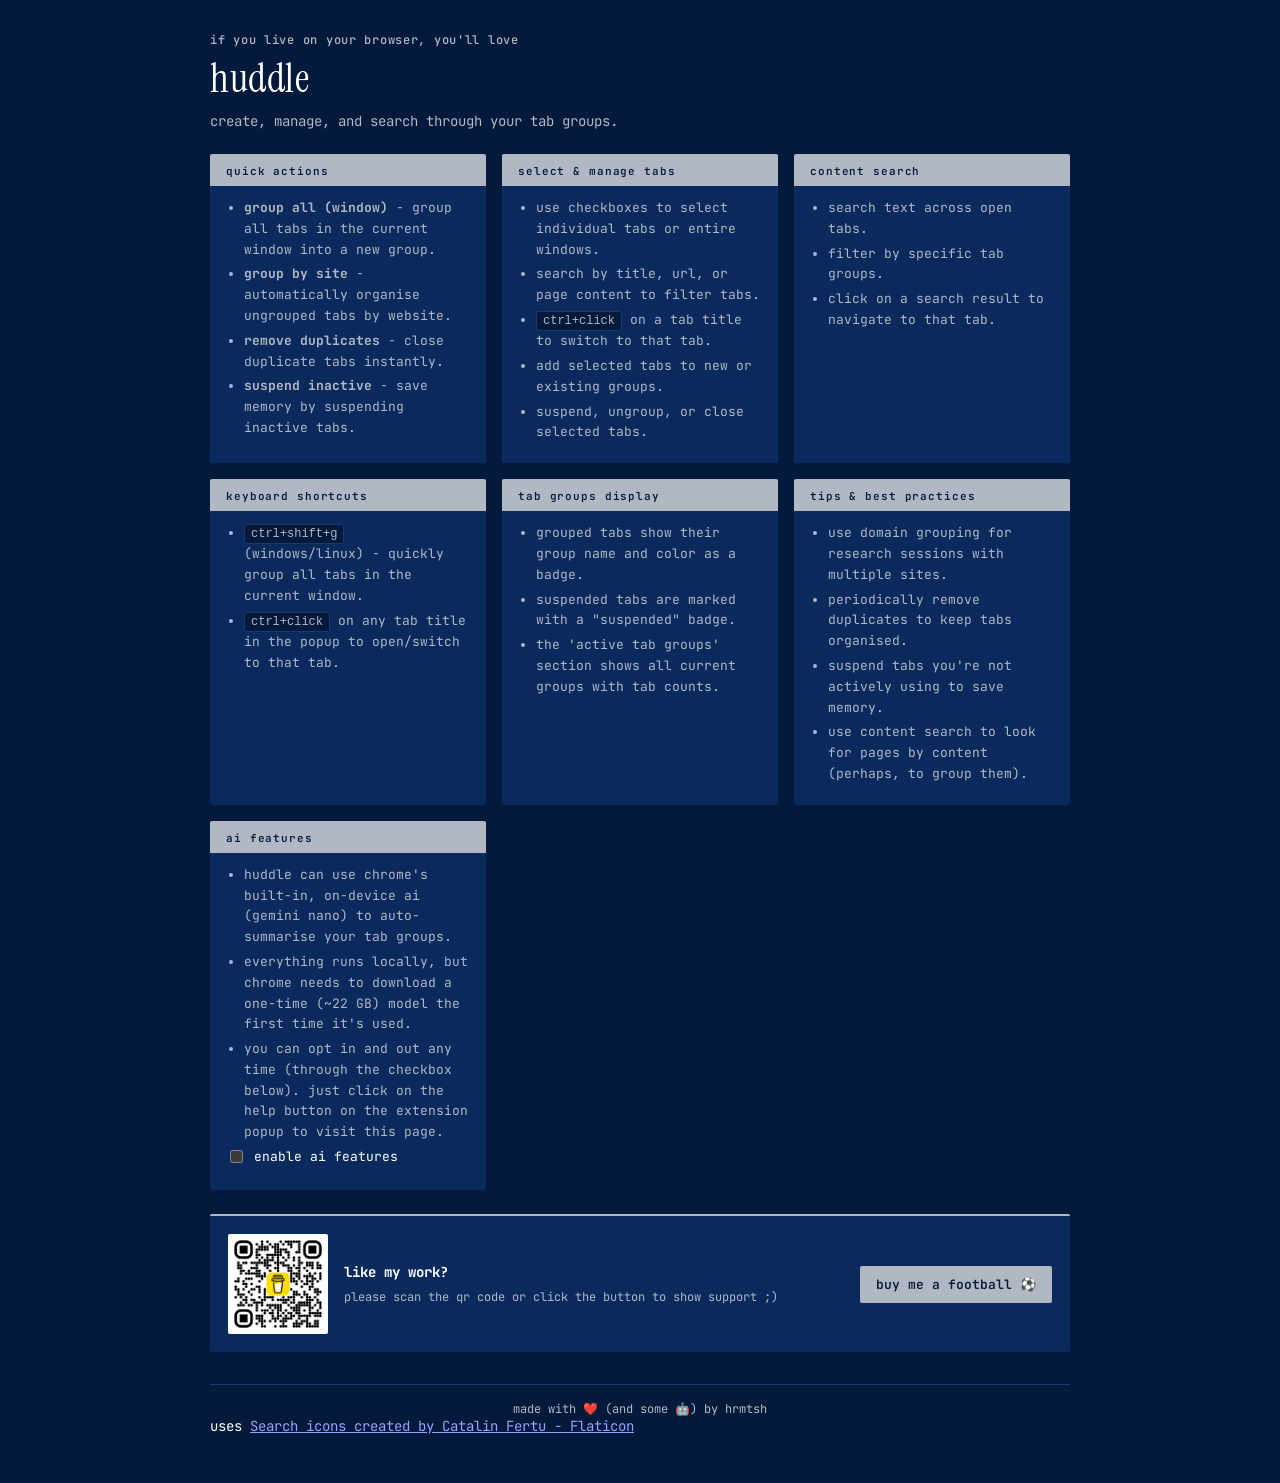
<file: welcome.html>
<!doctype html>
<html lang="en">
  <head>
    <meta charset="utf-8" />
    <meta name="viewport" content="width=device-width, initial-scale=1" />
    <title>huddle</title>
    <link rel="preconnect" href="https://fonts.googleapis.com">
    <link rel="preconnect" href="https://fonts.gstatic.com" crossorigin>
    <link href="https://fonts.googleapis.com/css2?family=Instrument+Serif&family=JetBrains+Mono:wght@400;500;600&display=swap" rel="stylesheet">
    <style>
      :root {
        color-scheme: dark;
        --bg: #041a3d;
        --card: #0a2a5e;
        --text: #ffffff;
        --muted: #b1b8c4;
        --accent: #b1b8c4;
        --accent-dark: #8a919d;
        --border: #1a3a6d;
      }
      * {
        box-sizing: border-box;
      }
      input, button, select, textarea {
        font-family: inherit;
      }
      body {
        margin: 0;
        font-family: 'JetBrains Mono', ui-monospace, monospace;
        font-size: 14px;
        background: #041a3d;
        color: var(--text);
      }
      main {
        max-width: 900px;
        margin: 0 auto;
        padding: 32px 20px 48px;
      }
      header {
        margin-bottom: 24px;
      }
      header h2 {
        margin: 0 0 4px;
        font-size: 12px;
        font-weight: 500;
        letter-spacing: 0.06em;
        color: var(--muted);
      }
      h1 {
        margin: 0 0 8px;
        font-family: 'Instrument Serif', Georgia, serif;
        font-weight: 400;
        font-size: 40px;
        letter-spacing: 0.5px;
        color: #ffffff;
      }
      p {
        margin: 0 0 16px;
        color: var(--muted);
      }
      .grid {
        display: grid;
        gap: 16px;
        grid-template-columns: repeat(auto-fit, minmax(260px, 1fr));
      }
      .card {
        background: var(--card);
        border-radius: 2px;
        border-top: 2px solid var(--accent);
        padding: 0 16px 16px;
      }
      .card h2 {
        margin: 0 -16px 12px;
        padding: 8px 16px;
        background: var(--accent);
        color: var(--bg);
        font-size: 11px;
        font-weight: 600;
        letter-spacing: 0.08em;
      }
      .card h3 {
        margin: 12px 0 8px;
        font-size: 14px;
        color: var(--text);
      }
      .card ol,
      .card ul {
        margin: 0;
        padding-left: 18px;
        color: var(--muted);
        line-height: 1.6;
        font-size: 13px;
      }
      .card li {
        margin-bottom: 4px;
      }
      .card code {
        background: #041a3d;
        border: 1px solid var(--border);
        padding: 2px 6px;
        border-radius: 2px;
        font-size: 12px;
        color: var(--accent);
      }
      .cta {
        margin-top: 24px;
        padding: 18px;
        border-radius: 2px;
        background: #0a2a5e;
        border-top: 2px solid var(--accent);
        display: flex;
        flex-wrap: wrap;
        align-items: center;
        justify-content: space-between;
        gap: 12px;
      }
      .cta a {
        display: inline-block;
        background: #b1b8c4;
        color: #041a3d;
        text-decoration: none;
        padding: 10px 16px;
        border-radius: 2px;
        font-weight: 600;
        font-size: 13px;
      }
      .cta a:hover {
        background: #8a919d;
      }
      .hint {
        font-size: 12px;
        color: var(--muted);
        margin-top: 8px;
      }
      .qr-section {
        display: flex;
        align-items: center;
        gap: 16px;
      }
      .qr-code {
        width: 100px;
        height: 100px;
        background: white;
        border-radius: 2px;
        padding: 6px;
        flex-shrink: 0;
      }
      .qr-code img {
        width: 100%;
        height: 100%;
      }
      .feature-section {
        margin-top: 24px;
      }
      .feature-section h2 {
        font-family: 'Instrument Serif', serif;
        font-style: italic;
        font-weight: 400;
        font-size: 26px;
        margin-bottom: 16px;
        color: #ffffff;
        border-bottom: 1px solid var(--border);
        padding-bottom: 8px;
        background: none;
      }
      @media (max-width: 600px) {
        h1 {
          font-size: 32px;
        }
        .qr-section {
          flex-direction: column;
          text-align: center;
        }
      }
      .footer {
        margin-top: 32px;
        padding-top: 16px;
        border-top: 1px solid var(--border);
        text-align: center;
        font-size: 12px;
        color: var(--muted);
      }
      .footer a {
        color: var(--accent);
        text-decoration: none;
      }
      .footer a:hover {
        text-decoration: underline;
      }
    </style>
  </head>
  <body>
    <main>
      <header>
        <h2>if you live on your browser, you'll love</h2>
        <h1>huddle</h1>
        <p>create, manage, and search through your tab groups.</p>
      </header>

      <section class="grid">
        <div class="card">
          <h2>quick actions</h2>
          <ul>
            <li><strong>group all (window)</strong> - group all tabs in the current window into a new group.</li>
            <li><strong>group by site</strong> - automatically organise ungrouped tabs by website.</li>
            <li><strong>remove duplicates</strong> - close duplicate tabs instantly.</li>
            <li><strong>suspend inactive</strong> - save memory by suspending inactive tabs.</li>
          </ul>
        </div>

        <div class="card">
          <h2>select & manage tabs</h2>
          <ul>
            <li>use checkboxes to select individual tabs or entire windows.</li>
            <li>search by title, url, or page content to filter tabs.</li>
            <li><code>ctrl+click</code> on a tab title to switch to that tab.</li>
            <li>add selected tabs to new or existing groups.</li>
            <li>suspend, ungroup, or close selected tabs.</li>
          </ul>
        </div>

        <div class="card">
          <h2>content search</h2>
          <ul>
            <li>search text across open tabs.</li>
            <li>filter by specific tab groups.</li>
            <li>click on a search result to navigate to that tab.</li>
          </ul>
        </div>

        <div class="card">
          <h2>keyboard shortcuts</h2>
          <ul>
            <li><code>ctrl+shift+g</code> (windows/linux) - quickly group all tabs in the current window.</li>
          </ul>
          <ul>
            <li><code>ctrl+click</code> on any tab title in the popup to open/switch to that tab.</li>
          </ul>
        </div>

        <div class="card">
          <h2>tab groups display</h2>
          <ul>
            <li>grouped tabs show their group name and color as a badge.</li>
            <li>suspended tabs are marked with a "suspended" badge.</li>
            <li>the 'active tab groups' section shows all current groups with tab counts.</li>
          </ul>
        </div>

        <div class="card">
          <h2>tips & best practices</h2>
          <ul>
            <li>use domain grouping for research sessions with multiple sites.</li>
            <li>periodically remove duplicates to keep tabs organised.</li>
            <li>suspend tabs you're not actively using to save memory.</li>
            <li>use content search to look for pages by content (perhaps, to group them).</li>
          </ul>
        </div>

        <div class="card">
          <h2>ai features</h2>
          <ul>
            <li>huddle can use chrome's built-in, on-device ai (gemini nano) to auto-summarise your tab groups.</li>
            <li>everything runs locally, but chrome needs to download a one-time (~22 GB) model the first time it's used.</li>
            <li>you can opt in and out any time (through the checkbox below). just click on the help button on the extension popup to visit this page.</li>
          </ul>
          <label style="display:flex; align-items:center; gap:8px; cursor:pointer; font-size:13px;">
            <input type="checkbox" id="aiFeaturesToggle">
            enable ai features
          </label>
          <div id="aiDownloadStatus" class="hint"></div>
        </div>
      </section>

      <section class="cta">
        <div class="qr-section">
          <div class="qr-code">
            <img src="other-assets/bmac-qr-code.png" alt="Buy Me a Coffee QR Code">
          </div>
          <div>
            <strong>like my work?</strong>
            <div class="hint">please scan the qr code or click the button to show support ;)</div>
          </div>
        </div>
        <a
          href="https://www.buymeacoffee.com/hrmtsh"
          target="_blank"
          rel="noopener"
        >
          buy me a football ⚽
        </a>
      </section>
      <footer class="footer">
        made with ❤️ (and some 🤖) by <a href="https://github.com/hrmtsh2" target="_blank" rel="noopener">hrmtsh</a>
      </footer>
      <footer> uses <a href="https://www.flaticon.com/free-icons/search" title="search icons">Search icons created by Catalin Fertu - Flaticon</a></footer>
    </main>
    <script src="welcome.js"></script>
  </body>
</html>
</file>
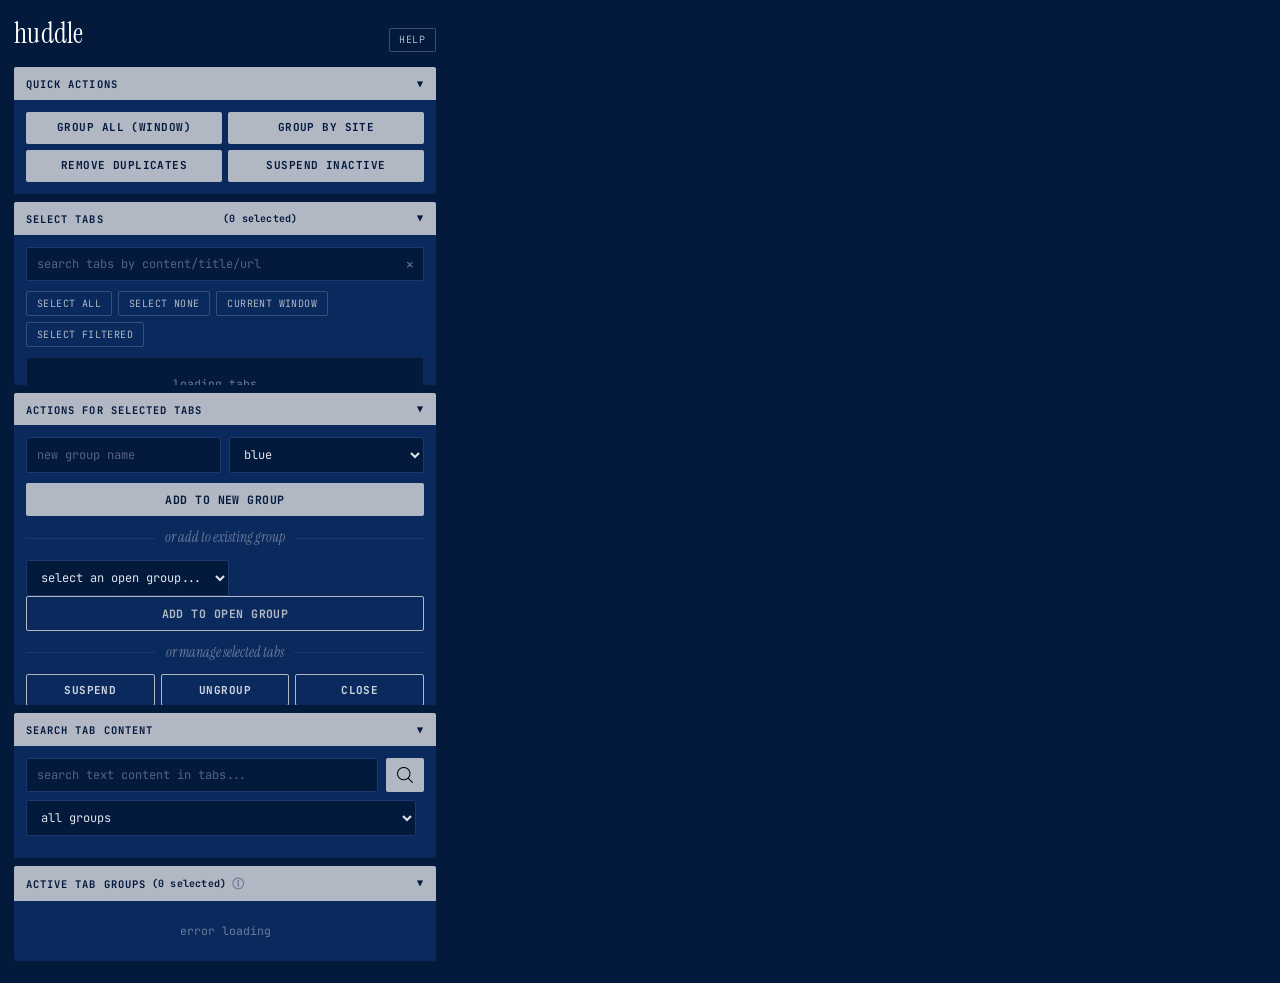
<file: popup/popup.html>
<!DOCTYPE html>
<html lang="en">
  <head>
    <meta charset="UTF-8">
    <meta name="viewport" content="width=device-width, initial-scale=1.0">
    <title>huddle - tab groups manager</title>
    <link rel="preconnect" href="https://fonts.googleapis.com">
    <link rel="preconnect" href="https://fonts.gstatic.com" crossorigin>
    <link href="https://fonts.googleapis.com/css2?family=Instrument+Serif&family=JetBrains+Mono:wght@400;500;600;700&display=swap" rel="stylesheet">
    <link rel="stylesheet" href="../styles.css">
  </head>
  <body>
    <div class="container">
      <div class="header-row">
        <h1>huddle</h1>
        <a href="../welcome.html" target="_blank" class="help-link" title="help & tips">help</a>
      </div>

      <section class="section">
        <h2 class="collapsible-header" data-target="quickActions">
          quick actions
          <span class="collapse-icon">▼</span>
        </h2>
        <div id="quickActions" class="groups-list collapsible-content">
          <div class="quick-actions-grid">
            <button id="addAllCurrentWindow" class="btn primary">group all (window)</button>
            <button id="groupByDomain" class="btn primary">group by site</button>
            <button id="deduplicateTabs" class="btn primary">remove duplicates</button>
            <button id="suspendTabs" class="btn primary">suspend inactive</button>
          </div>
        </div>
      </section>

      <section class="section collapsible">
        <h2 class="collapsible-header" data-target="selectTabs">
          select tabs <span id="selectionCount" class="selection-count">(0 selected)</span>
          <span class="collapse-icon">▼</span>
        </h2>
        <div id="selectTabs" class="groups-list collapsible-content">
          <div class="search-box">
            <input type="text" id="tabSearch" placeholder="search tabs by content/title/url">
            <button id="clearSearch" class="clear-search-btn" title="clear search">✕</button>
          </div>

          <div class="selection-controls">
            <button id="selectAll" class="btn-small">select all</button>
            <button id="selectNone" class="btn-small">select none</button>
            <button id="selectCurrentWindow" class="btn-small">current window</button>
            <button id="selectFiltered" class="btn-small">select filtered</button>
          </div>
          <div id="tabsList" class="tabs-list">
            <p class="empty-message">loading tabs...</p>
          </div>
      </section>

      <section class="section collapsible">
        <h2 class="collapsible-header" data-target="actionsForSelectedTabs">
          actions for selected tabs
          <span class="collapse-icon">▼</span>
        </h2>
        <div id="actionsForSelectedTabs" class="groups-list collapsible-content">
          <div class="form-group">
            <input type="text" id="newGroupName" placeholder="new group name">
            <select id="groupColour">
              <option value="blue">blue</option>
              <option value="red">red</option>
              <option value="yellow">yellow</option>
              <option value="green">green</option>
              <option value="pink">pink</option>
              <option value="purple">purple</option>
              <option value="cyan">cyan</option>
              <option value="orange">orange</option>
              <option value="grey">grey</option>
            </select>
          </div>
          <button id="addToNewGroup" class="btn primary">add to new group</button>

          <div class="divider">
            <span>or add to existing group</span>
          </div>

          <select id="existingGroupSelect">
            <option value="">select an open group...</option>
          </select>
          <button id="addToExistingGroup" class="btn secondary">add to open group</button>

          <div class="divider">
            <span>or manage selected tabs</span>
          </div>

          <div class="action-buttons-grid">
            <button id="suspendSelectedTabs" class="btn outline">suspend</button>
            <button id="removeFromGroup" class="btn outline">ungroup</button>
            <button id="closeSelectedTabs" class="btn outline">close</button>
          </div>
        </div>
      </section>

      <section class="section collapsible">
        <h2 class="collapsible-header" data-target="searchTabContent">
          search tab content
          <span class="collapse-icon">▼</span>
        </h2>
        <div id="searchTabContent" class="groups-list collapsible-content">
          <div class="content-search-box">
            <div class="content-search-input-row">
              <input type="text" id="contentSearchInput" placeholder="search text content in tabs...">
              <button id="contentSearchBtn" class="btn primary btn-icon" title="search"><img src="../icons/search-interface-symbol.png" alt="search" class="btn-icon-img"></button>
            </div>
            <div class="content-search-controls">
              <select id="searchGroupFilter">
                <option value="">all groups</option>
              </select>
              <span id="indexStats" class="index-stats"></span>
            </div>
          </div>
          <div id="contentSearchResults" class="content-search-results hidden">
          </div>
        </div>
      </section>

      <section class="section collapsible">
        <h2 class="collapsible-header" data-target="activeGroups">
          <span class="header-title-group">
            active tab groups <span id="groupSelectionCount" class="selection-count">(0 selected)</span>
            <span class="info-icon" tabindex="0" data-tooltip="uses private, on-device ai (chrome's built-in gemini nano) to summarise groups. needs a one-time ~22gb model download. toggle anytime via the help button above.">ⓘ</span>
          </span>
          <span class="collapse-icon">▼</span>
        </h2>
        <div id="activeGroups" class="groups-list collapsible-content">
          <div class="selection-controls" id="groupSelectionControls" style="display: none;">
            <button id="mergeSelectedGroups" class="btn-small">merge selected</button>
            <button id="clearGroupSelection" class="btn-small">clear selection</button>
          </div>
          <div id="activeGroupsList">
            <p class="empty-message">loading...</p>
          </div>
        </div>
      </section>

      <div id="statusMessage" class="status-message hidden"></div>
    </div>

    <script src="content-store.js"></script>
    <script type="module" src="popup.js"></script>
  </body>
</html>
</file>
<file: styles.css>
* {
  box-sizing: border-box;
  margin: 0;
  padding: 0;
}

input, button, select, textarea {
  font-family: inherit;
}

body {
  font-family: 'JetBrains Mono', ui-monospace, 'SF Mono', Consolas, monospace;
  background: #041a3d;
  color: #dfe4ec;
  min-width: 400px;
  max-width: 450px;
  font-size: 12.5px;
  line-height: 1.4;
}

.container {
  padding: 14px;
}

.header-row {
  display: flex;
  align-items: baseline;
  justify-content: space-between;
  margin-bottom: 14px;
  border-bottom: none;
  padding-bottom: 0;
}

.header-row h1 {
  margin-bottom: 0;
  border-bottom: none;
  padding-bottom: 0;
  text-align: left;
}

.help-link {
  font-size: 10px;
  letter-spacing: 0.08em;
  text-transform: uppercase;
  color: #b1b8c4;
  text-decoration: none;
  padding: 4px 9px;
  border: 1px solid #3c4d75;
  border-radius: 2px;
  transition: all 0.15s ease;
}

.help-link:hover {
  background: #b1b8c4;
  color: #041a3d;
  border-color: #b1b8c4;
}

h1 {
  font-family: 'Instrument Serif', Georgia, serif;
  font-size: 28px;
  font-weight: 400;
  text-align: center;
  margin-bottom: 16px;
  color: #ffffff;
  border-bottom: none;
  padding-bottom: 0;
  letter-spacing: 0.01em;
}

h2 {
  font-size: 16px;
  margin-bottom: 10px;
  color: #b1b8c4;
}

/* Panels: sharp corners, top accent stripe, inverted label bar */
.section {
  background: #0a2a5e;
  border-radius: 2px;
  border-top: 2px solid #b1b8c4;
  padding: 0;
  margin-bottom: 8px;
  overflow: hidden;
}

/* Collapsible header acts as the inverted "panel head" bar */
.collapsible-header {
  cursor: pointer;
  display: flex;
  justify-content: space-between;
  align-items: center;
  user-select: none;
  background: #b1b8c4;
  color: #041a3d;
  font-family: 'JetBrains Mono', monospace;
  font-size: 10.5px;
  font-weight: 700;
  letter-spacing: 0.1em;
  text-transform: uppercase;
  padding: 8px 12px;
  margin-bottom: 0;
  gap: 8px;
}

.collapsible-header:hover {
  color: #041a3d;
  background: #c3c9d3;
}

.collapse-icon {
  font-size: 10px;
  color: #041a3d;
  transition: transform 0.2s ease;
  flex-shrink: 0;
}

.collapsible-content {
  margin-top: 0;
  padding: 12px;
}

/* Quick Actions Grid */
.quick-actions-grid {
  display: grid;
  grid-template-columns: 1fr 1fr;
  gap: 6px;
}

.quick-actions-grid .btn {
  margin: 0 !important;
  padding: 6px 8px !important;
  font-size: 11px;
  box-sizing: border-box;
  height: 32px;
  line-height: 1.2;
  display: flex;
  align-items: center;
  justify-content: center;
}

.quick-actions-grid .btn.outline {
  border: 1px solid #b1b8c4 !important;
}

/* Action Buttons Grid */
.action-buttons-grid {
  display: grid;
  grid-template-columns: 1fr 1fr 1fr;
  gap: 6px;
}

.action-buttons-grid .btn {
  margin: 0 !important;
  padding: 6px 8px !important;
  font-size: 11px;
  box-sizing: border-box;
  height: 32px;
  line-height: 1.2;
  display: flex;
  align-items: center;
  justify-content: center;
}

.action-buttons-grid .btn.outline {
  border: 1px solid #b1b8c4 !important;
}

.action-buttons-grid .btn.outline-danger {
  border: 1px solid #ef5350 !important;
}

/* Search Box */
.search-box {
  position: relative;
  margin-bottom: 10px;
}

.search-box input {
  width: 100%;
  padding-right: 32px;
}

.clear-search-btn {
  position: absolute;
  right: 6px;
  top: 50%;
  transform: translateY(-50%);
  background: none;
  border: none;
  color: #6c7a99;
  cursor: pointer;
  font-size: 13px;
  padding: 4px;
  line-height: 1;
}

.clear-search-btn:hover {
  color: #ef5350;
}

.form-group {
  display: flex;
  gap: 8px;
  margin-bottom: 10px;
}

input[type="text"],
select {
  flex: 1;
  padding: 8px 10px;
  border: 1px solid #1a3a6d;
  border-radius: 2px;
  background: #041a3d;
  color: #dfe4ec;
  font-size: 12px;
  font-family: 'JetBrains Mono', monospace;
}

input[type="text"]::placeholder {
  color: #556183;
}

input[type="text"]:focus,
select:focus {
  outline: none;
  border-color: #b1b8c4;
}

select {
  cursor: pointer;
}

/* Buttons */
.btn {
  width: 100%;
  padding: 9px 14px;
  border: none;
  border-radius: 2px;
  font-size: 11.5px;
  font-weight: 700;
  letter-spacing: 0.04em;
  text-transform: uppercase;
  font-family: 'JetBrains Mono', monospace;
  cursor: pointer;
  transition: all 0.15s ease;
}

.btn.primary {
  background: #b1b8c4;
  color: #041a3d;
}

.btn.primary:hover {
  background: #c3c9d3;
}

.btn.secondary {
  background: transparent;
  border: 1px solid #b1b8c4;
  color: #b1b8c4;
}

.btn.secondary:hover {
  background: rgba(177, 184, 196, 0.12);
}

.btn.outline {
  background: transparent;
  border: 1px solid #3c4d75;
  color: #cfd5e0;
}

.btn.outline:hover {
  background: rgba(177, 184, 196, 0.08);
  border-color: #b1b8c4;
}

.btn.danger {
  background: #ef5350;
  color: white;
  margin-top: 10px;
}

.btn.danger:hover {
  background: #e53935;
}

.btn.outline-danger {
  background: transparent;
  border-color: #ef5350;
  color: #ef5350;
}

.btn.outline-danger:hover {
  background: rgba(239, 83, 80, 0.1);
}

.btn:disabled {
  opacity: 0.5;
  cursor: not-allowed;
  transform: none;
}

.btn-small {
  padding: 5px 10px;
  border: 1px solid #3c4d75;
  border-radius: 2px;
  background: transparent;
  color: #b1b8c4;
  font-size: 10px;
  font-family: 'JetBrains Mono', monospace;
  letter-spacing: 0.04em;
  text-transform: uppercase;
  cursor: pointer;
  transition: all 0.15s ease;
}

.btn-small:hover {
  border-color: #b1b8c4;
  color: #ffffff;
}

/* Selection controls */
.selection-controls {
  display: flex;
  flex-wrap: wrap;
  gap: 6px;
  margin-bottom: 10px;
}

.selection-count {
  font-size: 10px;
  color: #041a3d;
  font-weight: 700;
  text-transform: none;
  letter-spacing: 0.02em;
  font-family: 'JetBrains Mono', monospace;
}

/* Divider */
.divider {
  display: flex;
  align-items: center;
  margin: 12px 0;
}

.divider span {
  flex-shrink: 0;
  padding: 0 10px;
  font-family: 'Instrument Serif', serif;
  font-style: italic;
  font-size: 14px;
  color: #6c7a99;
  text-transform: none;
}

.divider::before,
.divider::after {
  content: '';
  flex: 1;
  height: 1px;
  background: #1a3a6d;
}

/* Tabs list */
.tabs-list {
  max-height: 200px;
  overflow-y: auto;
  background: #041a3d;
  border: 1px solid #12295a;
  border-radius: 2px;
  padding: 8px;
}

.window-group {
  margin-bottom: 8px;
}

.window-group:last-child {
  margin-bottom: 0;
}

.window-header {
  padding: 6px 0;
  border-bottom: 1px solid #1a3a6d;
  margin-bottom: 4px;
}

.window-title {
  font-weight: 600;
  color: #6c7a99;
  font-size: 10px;
  letter-spacing: 0.08em;
  text-transform: uppercase;
}

.window-tabs {
  padding-left: 4px;
}

.checkbox-label {
  display: flex;
  align-items: center;
  gap: 8px;
  cursor: pointer;
  padding: 4px 0;
}

.checkbox-label input[type="checkbox"] {
  width: 13px;
  height: 13px;
  accent-color: #b1b8c4;
  cursor: pointer;
}

.tab-item {
  padding: 4px 6px;
  border-radius: 2px;
  transition: background 0.15s ease;
}

.tab-item:hover {
  background: #0e2c62;
}

.tab-favicon {
  width: 14px;
  height: 14px;
  border-radius: 2px;
  flex-shrink: 0;
}

.tab-title {
  font-size: 12px;
  color: #eef1f6;
  overflow: hidden;
  text-overflow: ellipsis;
  white-space: nowrap;
  flex: 1;
}

.in-group-badge {
  font-size: 9.5px;
  background: #b1b8c4;
  color: #041a3d;
  padding: 2px 6px;
  border-radius: 2px;
  flex-shrink: 0;
  text-transform: uppercase;
  letter-spacing: 0.03em;
}

/* Group badge colors matching Chrome tab group colors */
.group-badge-blue { background: #4285f4; }
.group-badge-red { background: #ea4335; }
.group-badge-yellow { background: #fbbc04; color: #111; }
.group-badge-green { background: #34a853; }
.group-badge-pink { background: #ff69b4; }
.group-badge-purple { background: #a855f7; }
.group-badge-cyan { background: #00bcd4; }
.group-badge-orange { background: #ff9800; }
.group-badge-grey { background: #9e9e9e; }

.tab-title-clickable {
  cursor: pointer;
}

.tab-title-clickable:hover {
  text-decoration: underline;
}

.suspended-badge {
  font-size: 9.5px;
  background: #556183;
  color: white;
  padding: 2px 6px;
  border-radius: 2px;
  flex-shrink: 0;
  text-transform: uppercase;
  letter-spacing: 0.03em;
}

.tab-item.hidden {
  display: none;
}

.tab-item.suspended {
  opacity: 0.55;
}

.window-group.hidden {
  display: none;
}

.no-results {
  text-align: center;
  color: #6c7a99;
  font-size: 11.5px;
  padding: 20px 10px;
}

/* Groups list */
.groups-list {
  max-height: 150px;
  overflow-y: auto;
}

#actionsForSelectedTabs {
  max-height: 280px;
}

.groups-list.collapsed {
  display: none;
}

.group-item {
  display: flex;
  flex-direction: column;
  padding: 7px 9px;
  background: #0e2c62;
  border-radius: 2px;
  margin-bottom: 5px;
  gap: 4px;
}

.group-item-main {
  display: flex;
  align-items: center;
  justify-content: space-between;
  gap: 8px;
}

.regen-summary-btn {
  background: none;
  border: none;
  color: #6c7a99;
  cursor: pointer;
  font-size: 12px;
  padding: 2px 4px;
  flex-shrink: 0;
}

.regen-summary-btn:hover {
  color: #b1b8c4;
}

.regen-summary-btn.spinning {
  animation: spin 0.8s linear infinite;
  display: inline-block;
}

.group-summary-list {
  display: flex;
  flex-direction: column;
  gap: 3px;
  margin-top: 4px;
  padding-left: 20px;
}

.tab-summary-line {
  display: flex;
  flex-direction: column;
  font-size: 11.5px;
  line-height: 1.35;
}

.tab-summary-title {
  color: #b1b8c4;
  font-weight: 600;
}

.tab-summary-text {
  font-family: 'Instrument Serif', serif;
  font-style: italic;
  color: #8893a6;
}

.regen-summary-btn {
  background: none;
  border: none;
  color: #6c7a99;
  cursor: pointer;
  font-size: 12px;
  padding: 2px 4px;
  flex-shrink: 0;
}

.regen-summary-btn:hover {
  color: #b1b8c4;
}

.regen-summary-btn.spinning {
  animation: spin 0.8s linear infinite;
}

.group-summary:empty {
  display: none;
}

.group-checkbox-label {
  flex-shrink: 0;
  padding: 0;
}

.group-item:last-child {
  margin-bottom: 0;
}

.group-info {
  display: flex;
  align-items: center;
  gap: 8px;
  flex: 1;
}

.colour-dot {
  width: 9px;
  height: 9px;
  border-radius: 2px;
  flex-shrink: 0;
}

.colour-blue { background: #4285f4; }
.colour-red { background: #ea4335; }
.colour-yellow { background: #fbbc04; }
.colour-green { background: #34a853; }
.colour-pink { background: #ff69b4; }
.colour-purple { background: #a855f7; }
.colour-cyan { background: #00bcd4; }
.colour-orange { background: #ff9800; }
.colour-grey { background: #9e9e9e; }

.group-name {
  font-size: 12px;
  font-weight: 600;
}

.tab-count {
  font-size: 10px;
  color: #6c7a99;
  margin-left: 4px;
}

.group-actions {
  display: flex;
  gap: 4px;
}

.action-btn {
  padding: 4px 8px;
  border: none;
  border-radius: 2px;
  font-size: 10px;
  text-transform: uppercase;
  letter-spacing: 0.03em;
  font-family: 'JetBrains Mono', monospace;
  cursor: pointer;
  transition: all 0.15s ease;
}

.action-btn.ungroup {
  background: #ff8f00;
  color: white;
}

.action-btn.ungroup:hover {
  background: #ffa000;
}

.empty-message {
  text-align: center;
  color: #6c7a99;
  font-size: 11.5px;
  padding: 10px;
}

/* Status message */
.status-message {
  position: fixed;
  bottom: 16px;
  left: 16px;
  right: 16px;
  padding: 10px 16px;
  border-radius: 2px;
  text-align: center;
  font-size: 12px;
  font-weight: 600;
  letter-spacing: 0.02em;
  z-index: 100;
  animation: slideUp 0.3s ease;
}

.status-message.success {
  background: #2e7d32;
  color: white;
}

.status-message.error {
  background: #c62828;
  color: white;
}

.status-message.hidden {
  display: none;
}

@keyframes slideUp {
  from {
    opacity: 0;
    transform: translateY(10px);
  }
  to {
    opacity: 1;
    transform: translateY(0);
  }
}

/* Scrollbar styling */
.tabs-list::-webkit-scrollbar,
.groups-list::-webkit-scrollbar {
  width: 6px;
}

.tabs-list::-webkit-scrollbar-track,
.groups-list::-webkit-scrollbar-track {
  background: #041a3d;
  border-radius: 3px;
}

.tabs-list::-webkit-scrollbar-thumb,
.groups-list::-webkit-scrollbar-thumb {
  background: #1a3a6d;
  border-radius: 3px;
}

.tabs-list::-webkit-scrollbar-thumb:hover,
.groups-list::-webkit-scrollbar-thumb:hover {
  background: #b1b8c4;
}

/* Content Search Styles */
.content-search-box {
  margin-bottom: 10px;
}

.content-search-input-row {
  display: flex;
  gap: 8px;
  margin-bottom: 8px;
}

.content-search-input-row input {
  flex: 1;
}

.btn-icon {
  min-width: 38px;
  width: 38px;
  padding: 8px !important;
  display: flex;
  align-items: center;
  justify-content: center;
}

.btn-icon-img {
  width: 16px;
  height: 16px;
  display: block;
}

.content-search-controls {
  display: flex;
  gap: 8px;
  align-items: center;
  flex-wrap: wrap;
}

.content-search-controls select {
  flex: 1;
  min-width: 120px;
}

.index-stats {
  font-size: 10px;
  color: #6c7a99;
  margin-left: auto;
  text-transform: uppercase;
  letter-spacing: 0.03em;
}

.content-search-results {
  max-height: 300px;
  overflow-y: auto;
  background: #041a3d;
  border: 1px solid #12295a;
  border-radius: 2px;
  margin-top: 10px;
}

.content-search-results.hidden {
  display: none;
}

.search-result-item {
  padding: 10px 12px;
  border-bottom: 1px solid #1a3a6d;
  cursor: pointer;
  transition: background 0.15s;
}

.search-result-item:last-child {
  border-bottom: none;
}

.search-result-item:hover {
  background: #0e2c62;
}

.search-result-title {
  font-size: 12px;
  font-weight: 600;
  color: #ffffff;
  margin-bottom: 4px;
  display: flex;
  align-items: center;
  gap: 6px;
}

.search-result-title img {
  width: 14px;
  height: 14px;
  border-radius: 2px;
}

.search-result-url {
  font-size: 10.5px;
  color: #6c7a99;
  overflow: hidden;
  text-overflow: ellipsis;
  white-space: nowrap;
  margin-bottom: 4px;
}

.search-result-preview {
  font-family: 'Instrument Serif', serif;
  font-size: 14px;
  color: #b1b8c4;
  line-height: 1.4;
  display: -webkit-box;
  -webkit-line-clamp: 3;
  -webkit-box-orient: vertical;
  overflow: hidden;
}

.search-result-preview mark,
.search-result-title mark {
  background: rgba(255, 235, 59, 0.5);
  color: #92400e;
  padding: 1px 3px;
  border-radius: 2px;
  font-weight: 500;
}

.pdf-badge {
  display: inline-block;
  background: #ef5350;
  color: white;
  font-size: 9.5px;
  font-weight: 700;
  padding: 2px 5px;
  border-radius: 2px;
  margin-left: 6px;
  text-transform: uppercase;
  vertical-align: middle;
}

.search-result-meta {
  display: flex;
  gap: 10px;
  margin-top: 6px;
  font-size: 10.5px;
  color: #6c7a99;
}

.search-results-summary {
  padding: 8px 12px;
  font-size: 10.5px;
  color: #6c7a99;
  border-bottom: 1px solid #1a3a6d;
  text-transform: uppercase;
  letter-spacing: 0.03em;
}

.no-results {
  padding: 20px;
  text-align: center;
  color: #6c7a99;
  font-size: 11.5px;
}

.indexing-progress {
  display: flex;
  align-items: center;
  gap: 8px;
  padding: 10px 12px;
  background: rgba(45, 45, 45, 0.1);
  border-radius: 2px;
  font-size: 11.5px;
  color: #dfe4ec;
}

.indexing-progress .spinner {
  width: 14px;
  height: 14px;
  border: 2px solid #b1b8c4;
  border-top-color: transparent;
  border-radius: 50%;
  animation: spin 0.8s linear infinite;
}

@keyframes spin {
  to {
    transform: rotate(360deg);
  }
}

.content-search-results::-webkit-scrollbar {
  width: 6px;
}

.content-search-results::-webkit-scrollbar-track {
  background: #041a3d;
  border-radius: 3px;
}

.content-search-results::-webkit-scrollbar-thumb {
  background: #1a3a6d;
  border-radius: 3px;
}

.content-search-results::-webkit-scrollbar-thumb:hover {
  background: #b1b8c4;
}

.tabs-list,
.groups-list {
  scrollbar-width: thin;
  scrollbar-color: #2a4677 transparent;
}

.tabs-list::-webkit-scrollbar,
.groups-list::-webkit-scrollbar {
  width: 4px;
}

.tabs-list::-webkit-scrollbar-track,
.groups-list::-webkit-scrollbar-track {
  background: transparent;
}

.tabs-list::-webkit-scrollbar-thumb,
.groups-list::-webkit-scrollbar-thumb {
  background: #2a4677;
  border-radius: 0;
  min-height: 24px;
}

.tabs-list::-webkit-scrollbar-thumb:hover,
.groups-list::-webkit-scrollbar-thumb:hover {
  background: #b1b8c4;
}

.content-search-results {
  scrollbar-width: thin;
  scrollbar-color: #2a4677 transparent;
}

.content-search-results::-webkit-scrollbar {
  width: 4px;
}

.content-search-results::-webkit-scrollbar-track {
  background: transparent;
}

.content-search-results::-webkit-scrollbar-thumb {
  background: #2a4677;
  border-radius: 0;
  min-height: 24px;
}

.content-search-results::-webkit-scrollbar-thumb:hover {
  background: #b1b8c4;
}

html {
  scrollbar-width: thin;
  scrollbar-color: #2a4677 transparent;
}

html::-webkit-scrollbar {
  width: 4px;
}

html::-webkit-scrollbar-track {
  background: transparent;
}

html::-webkit-scrollbar-thumb {
  background: #2a4677;
  border-radius: 0;
  min-height: 24px;
}

html::-webkit-scrollbar-thumb:hover {
  background: #b1b8c4;
}

.header-title-group {
  display: flex;
  align-items: center;
  gap: 6px;
}

.info-icon {
  font-size: 12px;
  color: #6c7a99;
  cursor: help;
  position: relative;
}

.info-icon:hover,
.info-icon:focus {
  color: #b1b8c4;
  outline: none;
}

.info-icon::after {
  content: attr(data-tooltip);
  position: absolute;
  bottom: 125%;
  left: 0;
  width: 200px;
  background: #0e2c62;
  border: 1px solid #3c4d75;
  color: #dfe4ec;
  font-size: 10.5px;
  font-family: 'JetBrains Mono', monospace;
  line-height: 1.4;
  padding: 8px 10px;
  border-radius: 2px;
  text-transform: none;
  letter-spacing: normal;
  opacity: 0;
  pointer-events: none;
  transition: opacity 0.15s ease;
  z-index: 10;
}

.info-icon:hover::after,
.info-icon:focus::after {
  opacity: 1;
}
</file>
